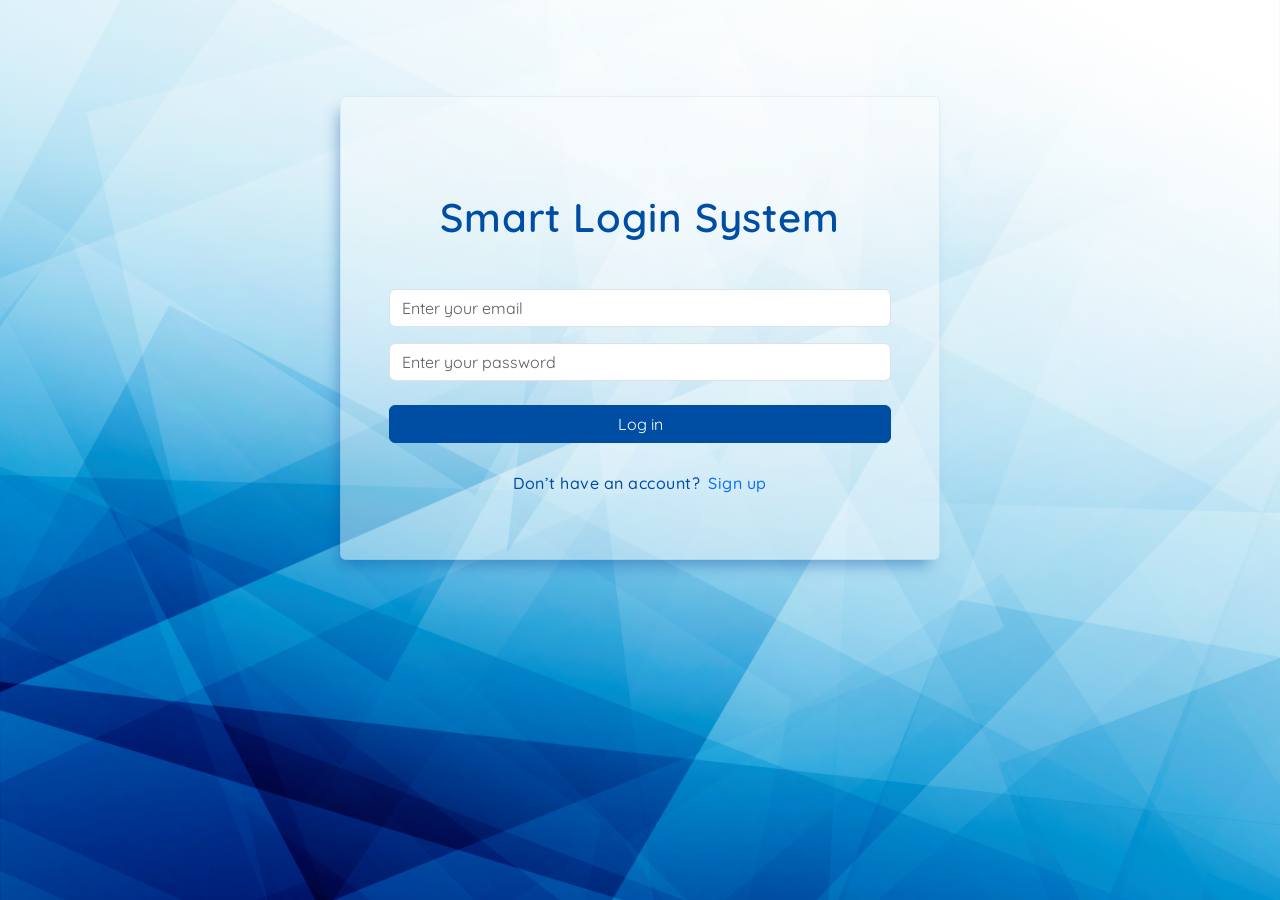
<file: index.html>
<!DOCTYPE html>
<html lang="en">
  <head>
    <meta charset="UTF-8" />
    <meta name="viewport" content="width=device-width, initial-scale=1.0" />
    <link rel="shortcut icon" href="./assets/images/favicon.ico" type="image/x-icon" />
    <title>Log in</title>
    <link rel="preconnect" href="https://fonts.googleapis.com" />
    <link rel="preconnect" href="https://fonts.gstatic.com" crossorigin />
    <link
      href="https://fonts.googleapis.com/css2?family=Quicksand:wght@300;400;500;600;700&display=swap"
      rel="stylesheet"
    />
    <link rel="stylesheet" href="./assets/css/all.min.css" />
    <link rel="stylesheet" href="./assets/css/bootstrap.min.css" />
    <link rel="stylesheet" href="./assets/css/style.css" />
  </head>
  <body>
    <main class="py-5">
      <section class="py-5">
        <div class="container">
          <div
            id="loginBox"
            class="boxContainer text-center p-3 p-md-5 rounded-2"
          >
            <h1 class="my-5">Smart Login System</h1>
            <div class="inputsForm">
              <input
                type="email"
                id="loginEmail"
                class="form-control"
                placeholder="Enter your email"
                required
              />
              <input
                type="password"
                id="loginPassword"
                class="form-control mt-3"
                placeholder="Enter your password"
                required
              />
              <button id="loginBtn" class="btn btn-main my-4 w-100">
                Log in
              </button>
              <div class="signupText d-flex justify-content-center gap-2 mt-1">
                <p>Don’t have an account?</p>
                <a class="text-decoration-none" id="signupAnchor">Sign up</a>
              </div>
            </div>
          </div>
        </div>
      </section>
    </main>

    <script src="./assets/js/bootstrap.bundle.js"></script>
    <script src="./assets/js/sweetalert.min.js"></script>
    <script src="./assets/js/main.js"></script>
  </body>
</html>
</file>
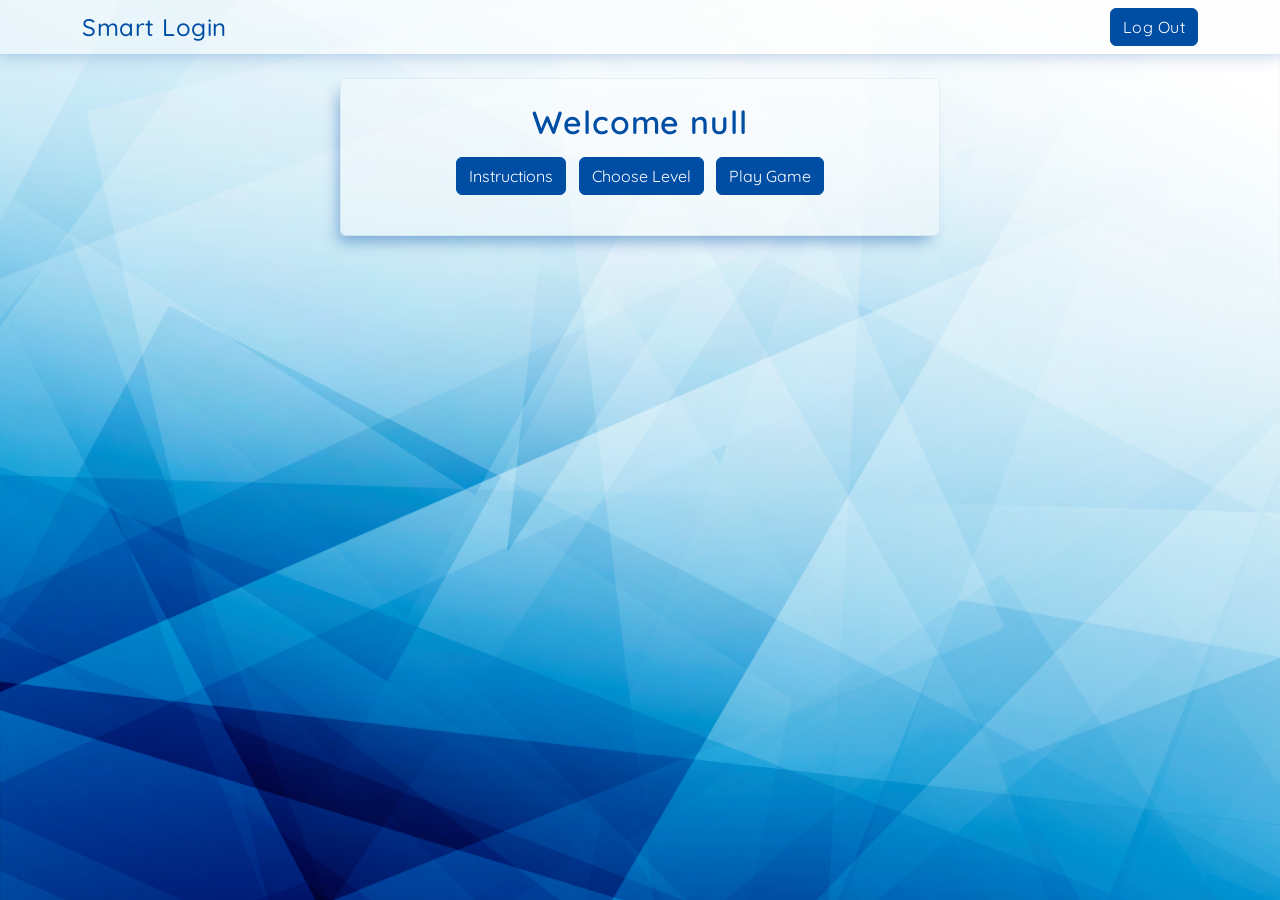
<file: frontend/home.html>
<!DOCTYPE html>
<html lang="en">
  <head>
    <meta charset="UTF-8" />
    <meta name="viewport" content="width=device-width, initial-scale=1.0" />
    <link rel="shortcut icon" href="../assets/images/favicon.ico" type="image/x-icon" />
    <title>Home</title>
    <link rel="preconnect" href="https://fonts.googleapis.com" />
    <link rel="preconnect" href="https://fonts.gstatic.com" crossorigin />
    <link
      href="https://fonts.googleapis.com/css2?family=Quicksand:wght@300;400;500;600;700&display=swap"
      rel="stylesheet"
    />
    <link rel="stylesheet" href="../assets/css/all.min.css" />
    <link rel="stylesheet" href="../assets/css/bootstrap.min.css" />
    <link rel="stylesheet" href="../assets/css/style.css" />
  </head>
  <body>
    <main>
      <nav class="navbar navbar-expand-lg">
        <div class="container align-items-center">
          <a class="mainColor h4 text-decoration-none mb-0" href="#">Smart Login</a>
          <button
            class="navbar-toggler"
            type="button"
            data-bs-toggle="collapse"
            data-bs-target="#navbarSupportedContent"
            aria-controls="navbarSupportedContent"
            aria-expanded="false"
            aria-label="Toggle navigation"
          >
            <i class="fa-solid fa-bars"></i>
          </button>
          <div class="collapse navbar-collapse" id="navbarSupportedContent">
            <ul class="navbar-nav ms-auto mb-2 mb-lg-0">
              <li class="nav-item p-3 p-lg-0">
                <a class="btn btn-main w-100" id="logOutBtn">Log Out</a>
              </li>
            </ul>
          </div>
        </div>
      </nav>
      <section class="py-4">
        <div class="container">
          <div id="homeBox" class="boxContainer text-center p-3 p-md-4 rounded-2">
            <h2 class="mb-3" id="userName"></h2>
            <!-- Game Pages Navigation -->
            <div id="gameNav" class="mb-3">
              <button class="btn btn-main me-2" id="instructionsBtn">Instructions</button>
              <button class="btn btn-main me-2" id="chooseLevelBtn">Choose Level</button>
              <button class="btn btn-main" id="playGameBtn">Play Game</button>
            </div>
            <!-- Instructions Page -->
            <div id="instructionsPage" class="game-page" style="display:none;">
              <h4 class="mb-3">How to Play</h4>
              <ul class="text-start" style="max-width:400px;margin:auto;">
                <li>Use <b>Left</b> and <b>Right</b> arrow keys to move the basket.</li>
                <li>Catch falling fruits in the basket to score points.</li>
                <li>Missing a fruit costs you a life.</li>
                <li>Game ends when all lives are lost.</li>
                <li>Higher levels = faster fruits!</li>
              </ul>
              <button class="btn btn-secondary mt-3" id="backFromInstructions">Back</button>
            </div>
            <!-- Choose Level Page -->
            <div id="chooseLevelPage" class="game-page" style="display:none;">
              <h4 class="mb-3">Select Level</h4>
              <button class="btn btn-success me-2 level-btn" data-level="1">Easy</button>
              <button class="btn btn-warning me-2 level-btn" data-level="2">Medium</button>
              <button class="btn btn-danger level-btn" data-level="3">Hard</button>
              <div class="mt-3">
                <button class="btn btn-secondary" id="backFromLevel">Back</button>
              </div>
            </div>
            <!-- Game Page -->
            <div id="gamePage" class="game-page" style="display:none;">
              <h4 class="mb-2">Fruit Collector Game</h4>
              <div class="canvas-game-wrapper" style="max-width:500px;margin:auto;">
                <canvas id="fruitGameCanvas" width="500" height="340" style="background:#f8fafc;border-radius:12px;box-shadow:0 4px 24px rgba(0,0,0,0.08);"></canvas>
                <div class="mt-2">
                  <span id="canvasScore" style="font-size:1.1rem;font-weight:600;color:#4e73df;">Score: 0</span>
                  <span id="canvasLives" style="margin-left:18px;font-size:1rem;color:#e74c3c;">Lives: 3</span>
                  <span id="canvasLevel" style="margin-left:18px;font-size:1rem;color:#27ae60;">Level: 1</span>
                </div>
                <div class="mt-2">
                  <button id="canvasStartBtn" class="btn btn-success me-2">Start</button>
                  <button id="canvasPauseBtn" class="btn btn-warning me-2" disabled>Pause</button>
                  <button id="canvasRestartBtn" class="btn btn-info me-2">Restart</button>
                  <button id="backFromGame" class="btn btn-secondary">Back</button>
                </div>
                <div id="canvasGameOver" class="mt-2" style="color:#e74c3c;font-size:1.1rem;display:none;"></div>
              </div>
            </div>
          </div>
        </div>
      </section>
    </main>

    <script src="../assets/js/bootstrap.bundle.js"></script>
    <script src="../assets/js/sweetalert.min.js"></script>
    <script src="../assets/js/home.js"></script>
  </body>
</html>
</file>
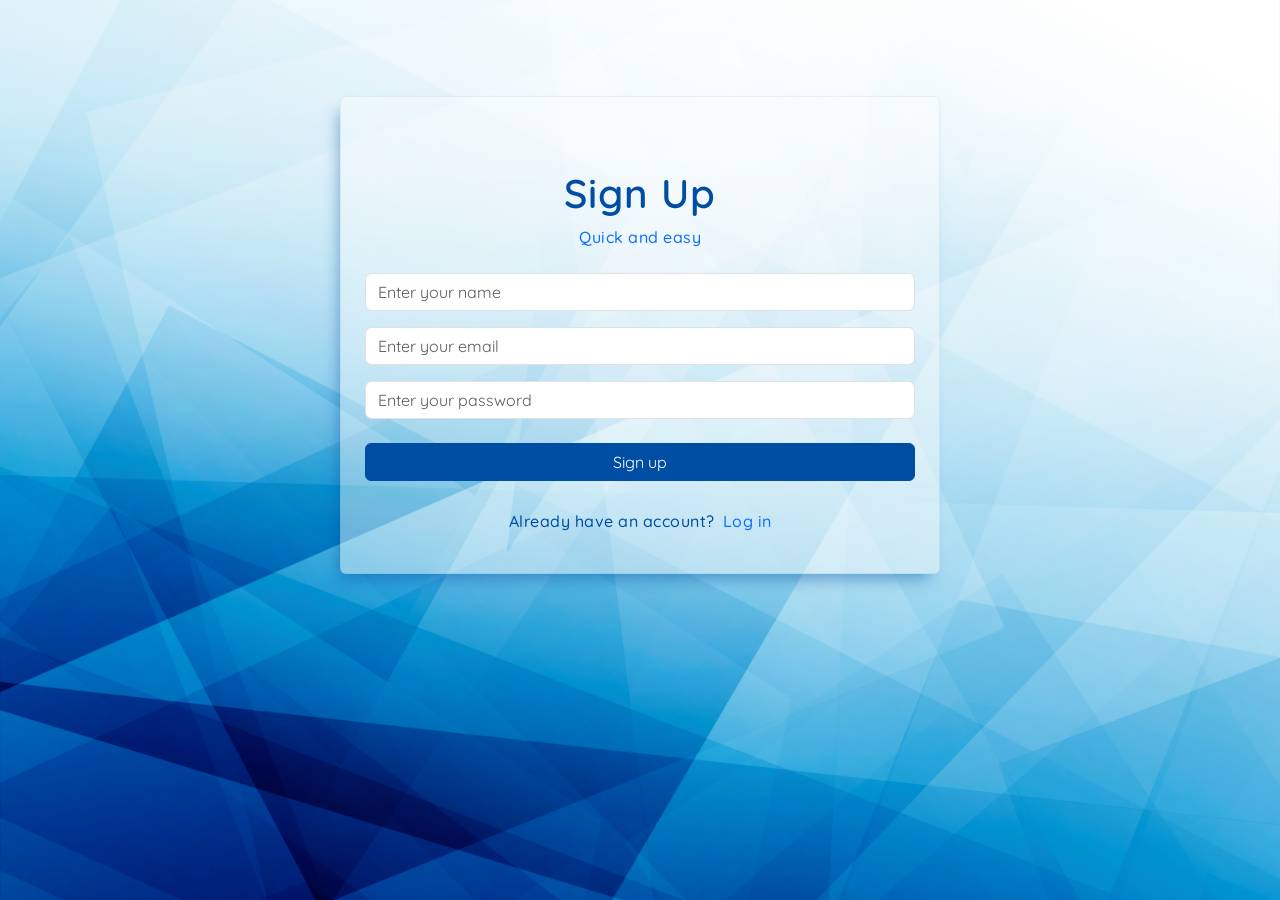
<file: frontend/signup.html>
<!DOCTYPE html>
<html lang="en">
  <head>
    <meta charset="UTF-8" />
    <meta name="viewport" content="width=device-width, initial-scale=1.0" />
    <link rel="shortcut icon" href="../assets/images/favicon.ico" type="image/x-icon" />
    <title>Sign up</title>
    <link rel="preconnect" href="https://fonts.googleapis.com" />
    <link rel="preconnect" href="https://fonts.gstatic.com" crossorigin />
    <link
      href="https://fonts.googleapis.com/css2?family=Quicksand:wght@300;400;500;600;700&display=swap"
      rel="stylesheet"
    />
    <link rel="stylesheet" href="../assets/css/all.min.css" />
    <link rel="stylesheet" href="../assets/css/bootstrap.min.css" />
    <link rel="stylesheet" href="../assets/css/style.css" />
  </head>
  <body>
    <main class="py-5">
      <section class="py-5">
        <div class="container">
          <div
            id="signupBox"
            class="boxContainer text-center p-3 p-md-4 rounded-2"
          >
            <h1 class="mt-5">Sign Up</h1>
            <p class="text-primary mb-4">Quick and easy</p>
            <div class="inputsForm">
              <input
                type="text"
                id="signupName"
                class="form-control"
                placeholder="Enter your name"
                required
              />
              <input
                type="email"
                id="signupEmail"
                class="form-control mt-3"
                placeholder="Enter your email"
                required
              />
              <input
                type="password"
                id="signupPassword"
                class="form-control mt-3"
                placeholder="Enter your password"
                required
              />
              <button id="signupBtn" class="btn btn-main my-4 w-100">
                Sign up
              </button>
              <div class="loginText d-flex justify-content-center gap-2 mt-1">
                <p>Already have an account?</p>
                <a class="text-decoration-none" id="loginAnchor">Log in</a>
              </div>
            </div>
          </div>
        </div>
      </section>
    </main>

    <script src="../assets/js/bootstrap.bundle.js"></script>
    <script src="../assets/js/sweetalert.min.js"></script>
    <script src="../assets/js/signup.js"></script>
  </body>
</html>
</file>
<file: assets/css/style.css>
:root {
  --mainColor: #004da4;
}

body {
  color: var(--mainColor);
  font-family: "Quicksand", sans-serif;
  font-weight: 500;
  letter-spacing: 0.5px;
}

h1,
h2,
h3,
h4,
h5,
h6 {
  color: var(--mainColor);
  font-weight: 600;
  letter-spacing: 0.9px;
}

::selection {
  background-color: var(--mainColor);
  color: #fff;
}

a {
  cursor: pointer;
}

.mainColor {
  color: var(--mainColor);
}

.btn-main {
  --bs-btn-color: #fff;
  --bs-btn-bg: #004da4;
  --bs-btn-border-color: #004da4;
  --bs-btn-hover-color: #fff;
  --bs-btn-hover-bg: #003694;
  --bs-btn-hover-border-color: #003694;
  --bs-btn-focus-shadow-rgb: 49, 132, 253;
  --bs-btn-active-color: #fff;
  --bs-btn-active-bg: #003694;
  --bs-btn-active-border-color: #003694;
}

main {
  min-height: 100vh;
  background-image: url("../images/background.png");
  background-size: cover;
  background-position: center;
}

main nav {
  box-shadow: 0px -8px 22px 4px rgba(0, 77, 165, 0.45);
  background-color: rgb(253 253 253 / 43%) !important;
}

.navbar-toggler {
  border: none;
  color: var(--mainColor);
  font-size: 1.375rem;
}

main .navbar-toggler:focus {
  box-shadow: none;
}

main .form-control:focus {
  border-color: #004da413;
  box-shadow: 0 0 0 0.25rem rgba(0, 76, 163, 0.25);
}

.boxContainer {
  max-width: 600px;
  margin: auto;
  background-color: rgb(253 253 253 / 43%);
  box-shadow: -6px 10px 15px -5px rgba(0, 77, 165, 0.45);
  border: #004da413 1px solid;
}

.swal-button {
  background-color: var(--mainColor);
  border-color: var(--mainColor);
}

.swal-button:not([disabled]):hover {
  background-color: #003694;
  border-color: #003694;
}

@media screen and (max-width: 400px) {
  :root {
    font-size: 12px;
  }
}
</file>
